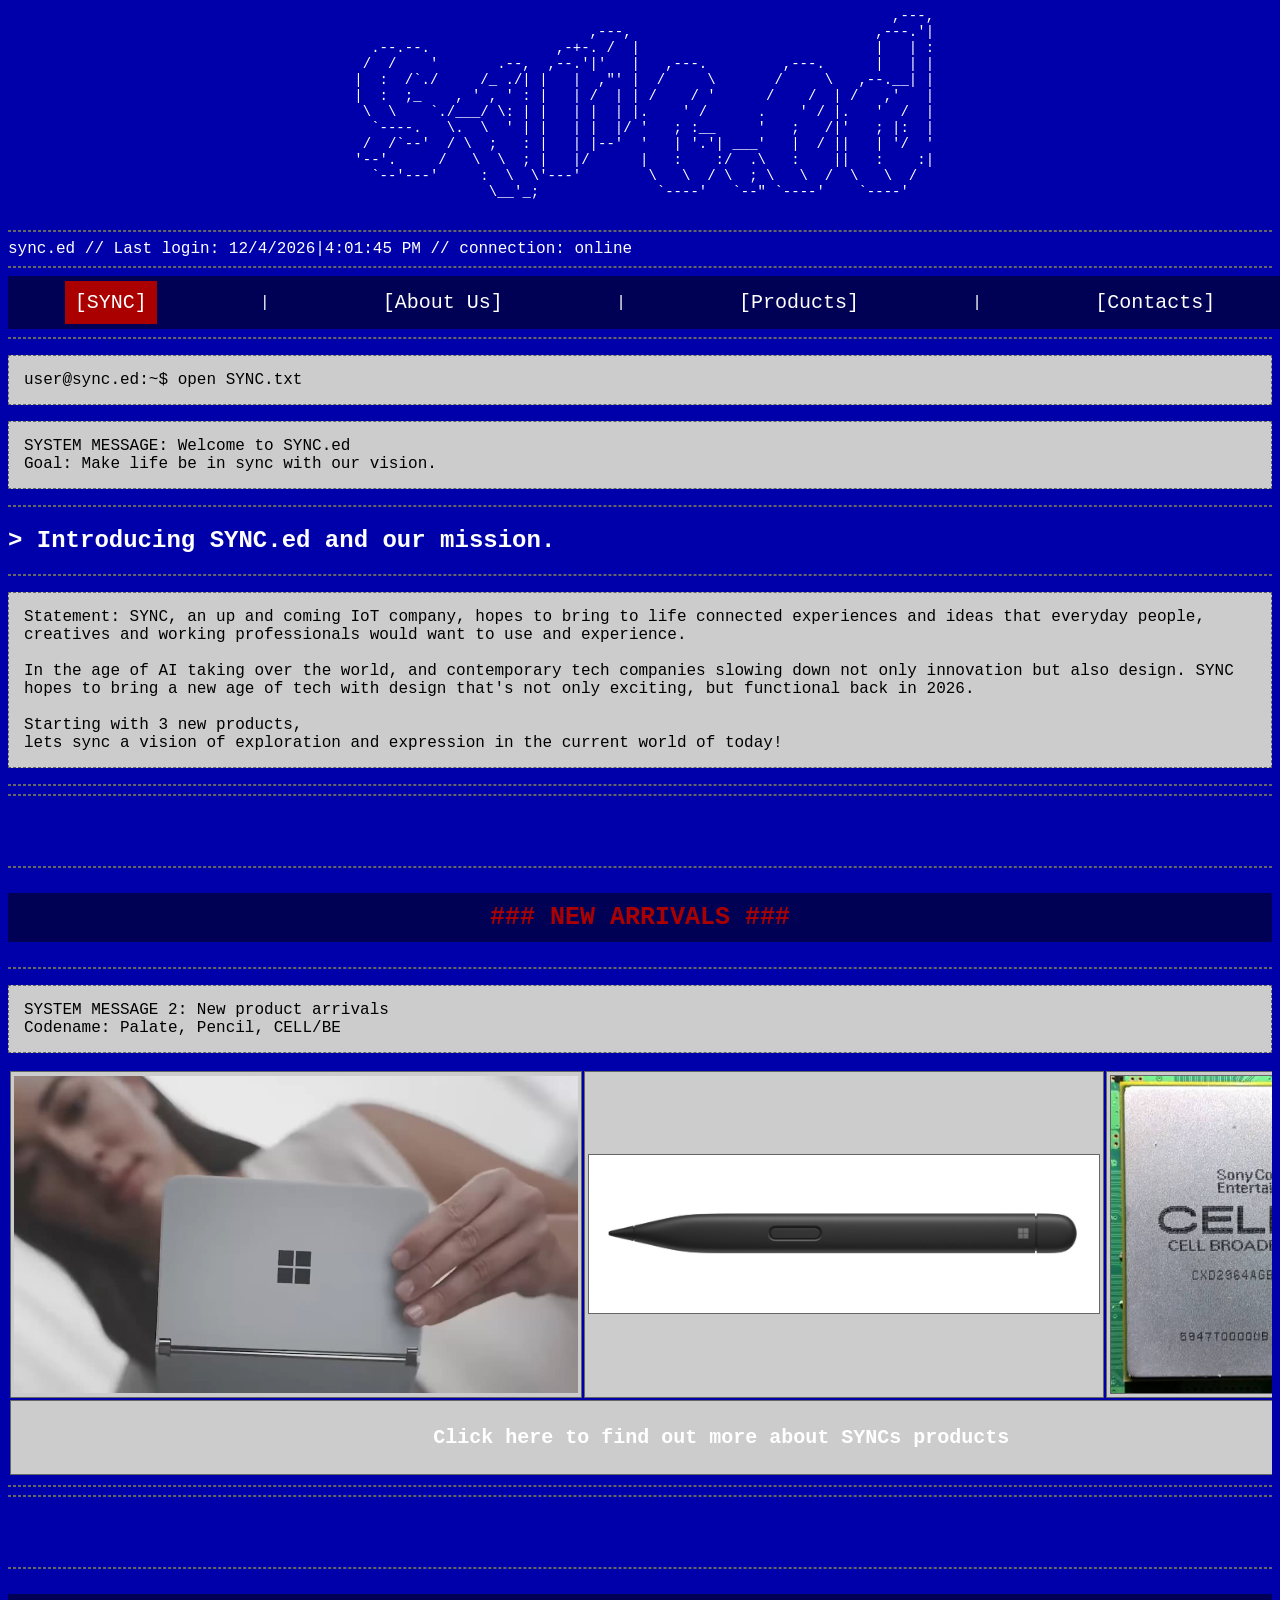
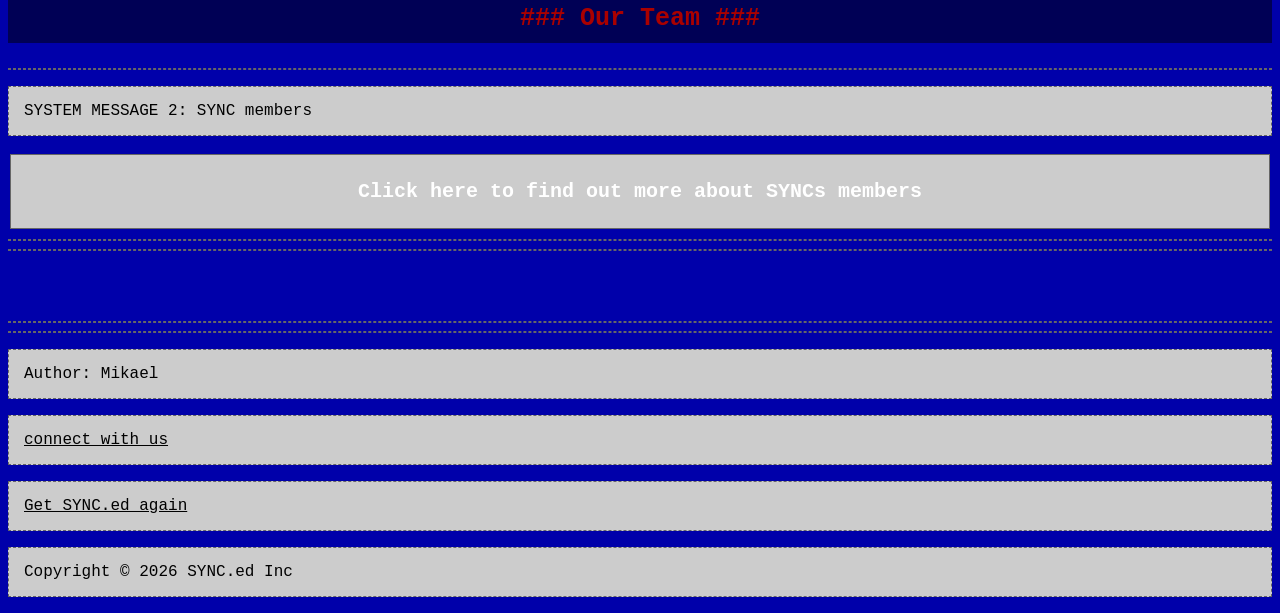
<file: index.html>
<!DOCTYPE>
<html>
    <head>
        <title>sync.ed homepage</title>

        <link rel="stylesheet" href="style.css">

        <meta name="viewport" content="width=device-width,initial-scale=0.50">
    </head>

    <body>
        <header>
            <pre>
                                                                 ,---,
                             ,---,                             ,---.'|
   .--.--.               ,-+-. /  |                            |   | :
  /  /    '       .--,  ,--.'|'   |   ,---.         ,---.      |   | |
 |  :  /`./     /_ ./| |   |  ,"' |  /     \       /     \   ,--.__| |
 |  :  ;_    , ' , ' : |   | /  | | /    / '      /    /  | /   ,'   |
  \  \    `./___/ \: | |   | |  | |.    ' /      .    ' / |.   '  /  |
   `----.   \.  \  ' | |   | |  |/ '   ; :__     '   ;   /|'   ; |:  |
  /  /`--'  / \  ;   : |   | |--'  '   | '.'| ___'   |  / ||   | '/  '
 '--'.     /   \  \  ; |   |/      |   :    :/  .\   :    ||   :    :|
 `--'---'     :  \  \'---'        \   \  / \  ; \   \  /  \   \  /
              \__'_;              `----'   `--" `----'    `----'
            </pre>
        </header>

        <hr />

        <div id="datetime"></div>

        <hr />
        
        <nav class="navbar">

            <a href="index.html" class="nav-active">[SYNC]</a> |
        
            <a href="aboutus.html" class="nav-link">[About Us]</a> |
        
            <a href="products.html" class="nav-link">[Products]</a> |
        
            <a href="contactus.html" class="nav-link">[Contacts]</a>

        </nav>

        <hr />

        <main>
            <section>

                <article>
                    <p>user@sync.ed:~$ open SYNC.txt</p>
    
                    <p>
                        SYSTEM MESSAGE: Welcome to SYNC.ed
                        <br>
                        Goal: Make life be in sync with our vision.
                    </p>
                </article>
    
                <hr />
    
                <h2>> Introducing SYNC.ed and our mission.</h2>
    
                <hr />
                    
                <article>
                    <p>
                        Statement: SYNC, an up and coming IoT company, hopes to bring to life connected experiences and ideas that everyday people, 
                        creatives and working professionals would want to use and experience. 
                        <br>
                        <br>
                        In the age of AI taking over the world, and contemporary tech companies slowing down not only innovation but also design. 
                        SYNC hopes to bring a new age of tech with design that's not only exciting, but functional back in 2026. 
                        <br>
                        <br>
                        Starting with 3 new products,
                        <br>
                        lets sync a vision of exploration and expression in the current world of today!
                
                    </p>
                
                    <hr />

                    <hr />
                    
                    <br />
                    <br />
                    <br />
    
                </article>
    
                <hr /> 
    
                <article>
                    <h3>### NEW ARRIVALS ###</h3>
                    
                    <hr /> 
    
                    <p>
                        SYSTEM MESSAGE 2: New product arrivals
                        <br>
                        Codename: Palate, Pencil, CELL/BE
                    </p>
    
                    <div class="table-container">
                    
                        <table style="width: 100%; min-width: 600px;">
                            <tr>
                                <th><video height="317px" autoplay loop>
                                        <source src="images/Timeline 2.webm" type="video/webm">
                                    </video></th>
    
                                <th><img src="images/Surface-Slim-Pen-2-1-scaled-466455863.jpg" style="width: 510px;"></th>
    
                                <th><img src="images/images.jpeg" style="width:317px;height:317px;"></th>
    
                            </tr>
    
                            <tr>
                                <th colspan="3">
                                    <br>
                                    <h1 class="h1-hoverable">
                                        <a href="products.html">
                                            Click here to find out more about SYNCs products
                                        </a>
                                    </h1>
                                    <br>
                                </th>
                            </tr>
    
                        </table>
    
                    </div>
                    
                    <hr />

                    <hr />
                    
                    <br />
                    <br />
                    <br />
    
                </article>
    
                <article>
                    <hr />

                    <h3>### Our Team ###</h3>
                    
                    <hr /> 
    
                    <p>
                        SYSTEM MESSAGE 2: SYNC members
                    </p>
    
                    <div class="table-container">
                    
                        <table style="width: 100%; min-width: 600px;">
                            <tr>
                                <th colspan="3">
                                    <br>
                                    <h1 class="h1-hoverable">
                                        <a href="aboutus.html">
                                            Click here to find out more about SYNCs members
                                        </a>
                                    </h1>
                                    <br>
                                </th>
                            </tr>
    
                        </table>
    
                    </div>

                    <hr />

                    <hr />
                    
                    <br />
                    <br />
                    <br />

                </article>
    
            </section>
        </main>

        <hr />

        <hr />

        <footer>
            <p>Author: Mikael</p>
            <p><a href="contactus.html">connect with us</a></p>
            <p><a href="index.html">Get SYNC.ed again</a></p>
            <p>Copyright &copy; 2026 SYNC.ed Inc</p>
        </footer>

        <script>
            const now = new Date();
        
            const date = now.toLocaleDateString();
            const time = now.toLocaleTimeString();
        
            document.getElementById("datetime").innerHTML =
                "sync.ed // Last login: " + date + "|" + time + " // connection: online";
        </script>

    </body>
    
</html>
</file>
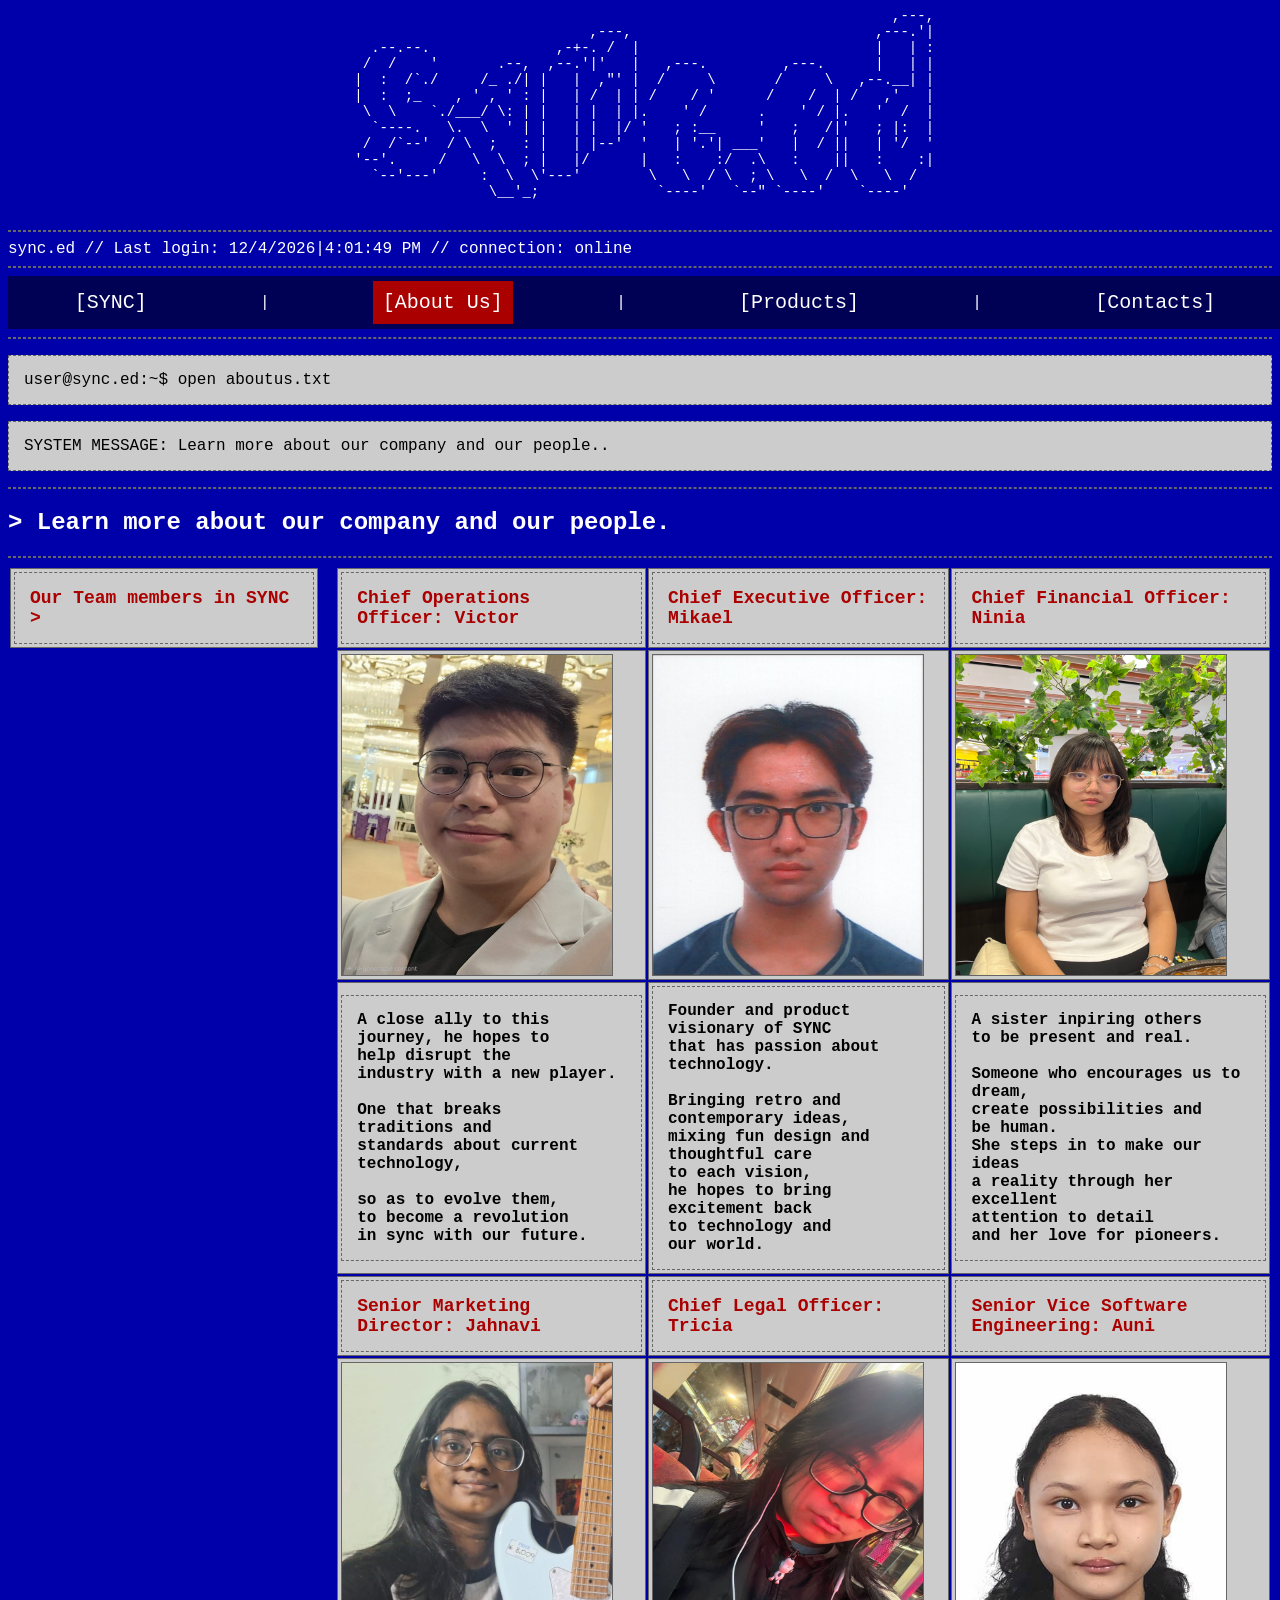
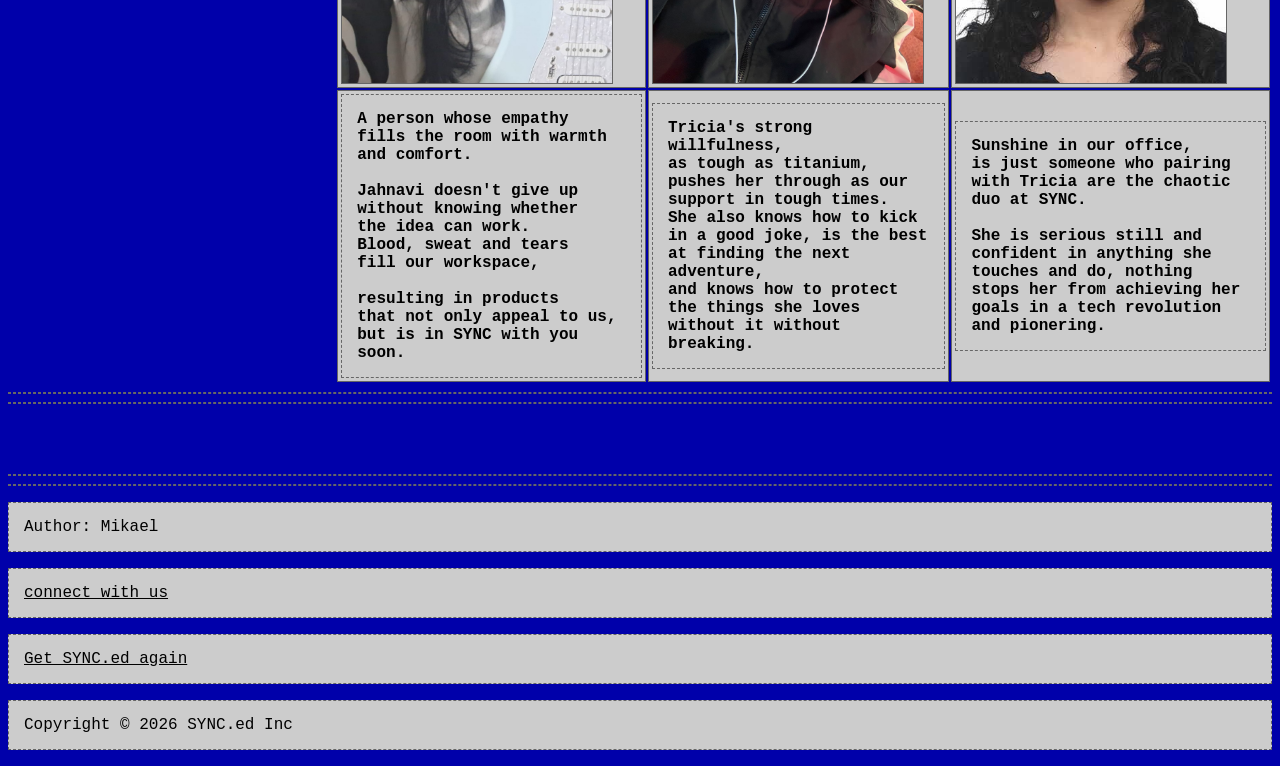
<file: aboutus.html>
<!DOCTYPE>
<html>
    <head>
        <title>sync.ed about us</title>

        <link rel="stylesheet" href="style.css">

        <meta name="viewport" content="width=device-width,initial-scale=0.50">
    </head>

    <body>
        <header>
            <pre>
                                                                 ,---,
                             ,---,                             ,---.'|
   .--.--.               ,-+-. /  |                            |   | :
  /  /    '       .--,  ,--.'|'   |   ,---.         ,---.      |   | |
 |  :  /`./     /_ ./| |   |  ,"' |  /     \       /     \   ,--.__| |
 |  :  ;_    , ' , ' : |   | /  | | /    / '      /    /  | /   ,'   |
  \  \    `./___/ \: | |   | |  | |.    ' /      .    ' / |.   '  /  |
   `----.   \.  \  ' | |   | |  |/ '   ; :__     '   ;   /|'   ; |:  |
  /  /`--'  / \  ;   : |   | |--'  '   | '.'| ___'   |  / ||   | '/  '
 '--'.     /   \  \  ; |   |/      |   :    :/  .\   :    ||   :    :|
 `--'---'     :  \  \'---'        \   \  / \  ; \   \  /  \   \  /
              \__'_;              `----'   `--" `----'    `----'
            </pre>
        </header>

        <hr />

        <div id="datetime"></div>

        <script>
            const now = new Date();
        
            const date = now.toLocaleDateString();
            const time = now.toLocaleTimeString();
        
            document.getElementById("datetime").innerHTML =
                "sync.ed // Last login: " + date + "|" + time + " // connection: online";
        </script>

        <hr />
    
        <nav class="navbar">

            <a href="index.html" class="nav-link">[SYNC]</a> |
        
            <a href="aboutus.html" class="nav-active">[About Us]</a> |
        
            <a href="products.html" class="nav-link">[Products]</a> |
        
            <a href="contactus.html" class="nav-link">[Contacts]</a>

        </nav>
        
        <hr />

        <main>

            <section>
                <article>
                    <p>user@sync.ed:~$ open aboutus.txt</p>
        
                    <p>
                        SYSTEM MESSAGE: Learn more about our company and our people..
                    </p>
                </article>
        
                <hr />
        
                <h2>> Learn more about our company and our people.</h2>
        
                <hr />
        
                <div class="about-layout">
        
                    <aside>
                        <table>
                            <tr>
                                <th>
                                    <h4>Our Team members in SYNC ></h4>
                                </th>
                            </tr>
                        </table>
                    </aside>
        
                    <article>
        
                        <div class="table-container">
                            <table>
    
                                <tr>
                                    <th><h4>Chief Operations Officer: Victor</h4></th>
            
                                    <th><h4>Chief Executive Officer: Mikael</h4></th>
            
                                    <th><h4>Chief Financial Officer: Ninia</h4></th>
                                
                                </tr>
                            
                                <tr>
                                    <td><img src="images/PHOTO-2026-10-26-10-58-45.jpg" style="width:270px;height:320px;"></td>
            
                                    <td><img src="images/a709bb50-7704-4b6d-8755-b4cc9cace6e2.JPG" style="width:270px;height:320px;"></td>
            
                                    <td><img src="images/IMG_8141.JPG" style="width:270px;height:320px;"></td>
                                </tr>
            
                                <tr>
                                    <th><p>
                                        A close ally to this 
                                        <br>
                                        journey, he hopes to
                                        <br>
                                        help disrupt the
                                        <br>
                                        industry with a new player.
                                        <br>
                                        <br>
                                        One that breaks
                                        <br>
                                        traditions and
                                        <br>
                                        standards about current 
                                        <br>
                                        technology,
                                        <br>
                                        <br>
                                        so as to evolve them,
                                        <br>
                                        to become a revolution
                                        <br> 
                                        in sync with our future.
            
            
                                    </p></th>
            
                                    <th><p>
                                        
                                        Founder and product  
                                        <br> 
                                        visionary of SYNC
                                        <br>
                                        that has passion about
                                        <br>
                                        technology.
                                        <br>
                                        <br>
                                        Bringing retro and
                                        <br>
                                        contemporary ideas,
                                        <br>
                                        mixing fun design and
                                        <br>
                                        thoughtful care 
                                        <br>
                                        to each vision, 
                                        <br>
                                        he hopes to bring
                                        <br>
                                        excitement back
                                        <br>
                                        to technology and
                                        <br>
                                        our world.    
                                    </p></th>
            
                                    <th><p>
                                        A sister inpiring others 
                                        <br>
                                        to be present and real.
                                        <br>
                                        <br>
                                        Someone who encourages us to dream, 
                                        <br>
                                        create possibilities and 
                                        <br>
                                        be human.
                                        <br> 
                                        She steps in to make our ideas
                                        <br>
                                        a reality through her excellent
                                        <br>
                                        attention to detail 
                                        <br>
                                        and her love for pioneers.
                                    </p></th>
                                
                                </tr>
        
                                <tr>
                                    <th><h4>Senior Marketing Director: Jahnavi</h4></th>
            
                                    <th><h4>Chief Legal Officer: Tricia</h4></th>
            
                                    <th><h4>Senior Vice Software Engineering: Auni</h4></th>
                                
                                </tr>
                            
                                <tr>
                                    <td><img src="images/9895719e-76cf-4c2b-81dc-5b630fa4d42a.jpeg" style="width:270px;height:320px;"></td>
            
                                    <td><img src="images/d993396f-8a58-475f-95ee-d2e502bef91c.jpeg" style="width:270px;height:320px;"></td>
            
                                    <td><img src="images/2621cd44-a8f4-44c5-8746-1b628bd44281.jpeg" style="width:270px;height:320px;"></td>
                                </tr>
            
                                <tr>
                                    <th><p>
                                        A person whose empathy
                                        <br>
                                        fills the room with warmth
                                        <br>
                                        and comfort.
                                        <br>
                                        <br>
                                        Jahnavi doesn't give up  
                                        <br>
                                        without knowing whether
                                        <br>
                                        the idea can work.
                                        <br>
                                        Blood, sweat and tears
                                        <br>
                                        fill our workspace,
                                        <br>
                                        <br>
                                        resulting in products
                                        <br>
                                        that not only appeal to us,
                                        <br> 
                                        but is in SYNC with you soon.
            
            
                                    </p></th>
            
                                    <th><p>
                                        
                                        Tricia's strong willfulness,  
                                        <br> 
                                        as tough as titanium,
                                        <br>
                                        pushes her through as our
                                        <br>
                                        support in tough times.
                                        <br>
                                        She also knows how to kick
                                        <br>
                                        in a good joke, is the best
                                        <br>
                                        at finding the next adventure,
                                        <br>
                                        and knows how to protect
                                        <br>
                                        the things she loves 
                                        <br>
                                        without it without breaking.
                                        <br>
                                        
                                    </p></th>
            
                                    <th><p>
                                        Sunshine in our office, 
                                        <br>
                                        is just someone who pairing
                                        <br>
                                        with Tricia are the chaotic
                                        <br>
                                        duo at SYNC.
                                        <br>
                                        <br>
                                        She is serious still and 
                                        <br>
                                        confident in anything she
                                        <br> 
                                        touches and do, nothing 
                                        <br>
                                        stops her from achieving her
                                        <br>
                                        goals in a tech revolution
                                        <br>
                                        and pionering.
                                    </p></th>
                                
                                </tr>
            
                            </table>
                        </div>
        
                    </article>
        
                </div>

                <hr />

                <hr />
        
            </section>
        
        </main>

        <br />
        <br />
        <br />

        <hr />

        <hr />

        <footer>
            <p>Author: Mikael</p>
            <p><a href="contactus.html">connect with us</a></p>
            <p><a href="index.html">Get SYNC.ed again</a></p>
            <p>Copyright &copy; 2026 SYNC.ed Inc</p>
        </footer>

    </body>
    
</html>
</file>
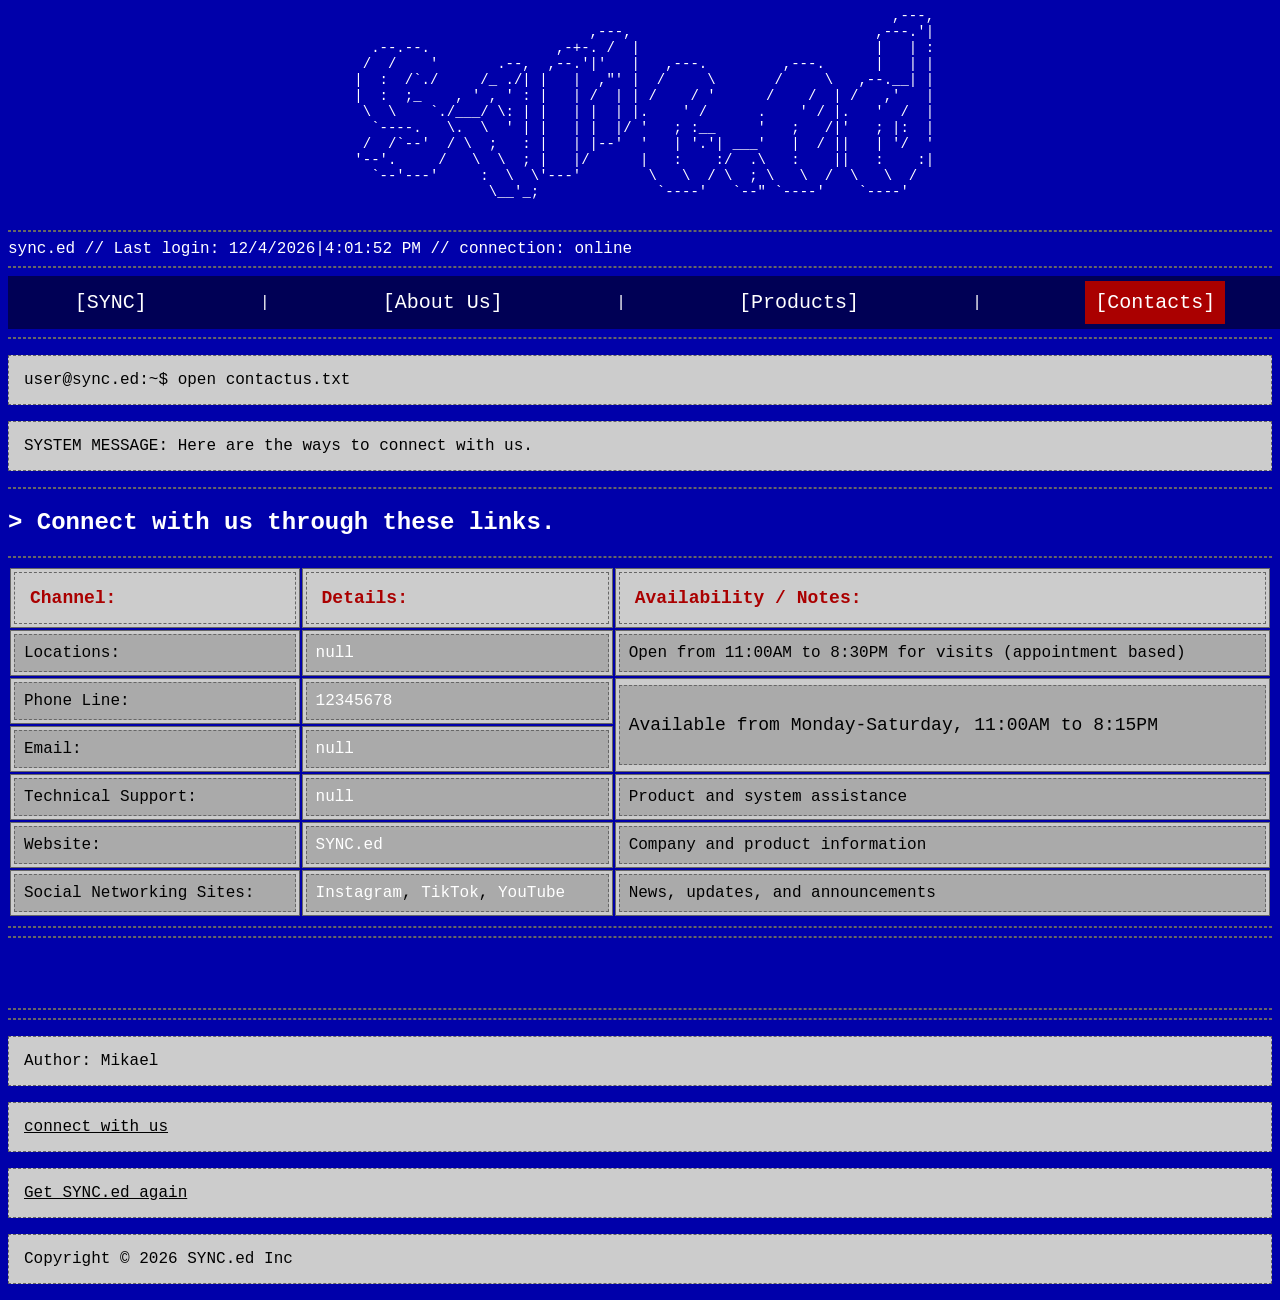
<file: contactus.html>
<!DOCTYPE>
<html>
    <head>
        <title>sync.ed contatc us</title>

        <link rel="stylesheet" href="style.css">

        <meta name="viewport" content="width=device-width,initial-scale=0.50">
    </head>

    <body>
        <header>
            <pre>
                                                                 ,---,
                             ,---,                             ,---.'|
   .--.--.               ,-+-. /  |                            |   | :
  /  /    '       .--,  ,--.'|'   |   ,---.         ,---.      |   | |
 |  :  /`./     /_ ./| |   |  ,"' |  /     \       /     \   ,--.__| |
 |  :  ;_    , ' , ' : |   | /  | | /    / '      /    /  | /   ,'   |
  \  \    `./___/ \: | |   | |  | |.    ' /      .    ' / |.   '  /  |
   `----.   \.  \  ' | |   | |  |/ '   ; :__     '   ;   /|'   ; |:  |
  /  /`--'  / \  ;   : |   | |--'  '   | '.'| ___'   |  / ||   | '/  '
 '--'.     /   \  \  ; |   |/      |   :    :/  .\   :    ||   :    :|
 `--'---'     :  \  \'---'        \   \  / \  ; \   \  /  \   \  /
              \__'_;              `----'   `--" `----'    `----'
            </pre>
        </header>

        <hr />

        <div id="datetime"></div>

        <script>
            const now = new Date();
        
            const date = now.toLocaleDateString();
            const time = now.toLocaleTimeString();
        
            document.getElementById("datetime").innerHTML =
                "sync.ed // Last login: " + date + "|" + time + " // connection: online";
        </script>

        <hr />
    
        <nav class="navbar">

            <a href="index.html" class="nav-link">[SYNC]</a> |
        
            <a href="aboutus.html" class="nav-link">[About Us]</a> |
        
            <a href="products.html" class="nav-link">[Products]</a> |
        
            <a href="contactus.html" class="nav-active">[Contacts]</a>

        </nav>
    
        <hr />

        <main>
            <section>

                <article>
                    <p>user@sync.ed:~$ open contactus.txt</p>
    
                    <p>
                        SYSTEM MESSAGE: Here are the ways to connect with us.
                    </p>
                </article>
    
                <hr />
    
                <h2>> Connect with us through these links.</h2>
    
                <hr />
    
                <div class="table-container">
                    <table style="width: 100%; min-width: 600px;">
                        <tr>
                            <th><h4>Channel:</h4></th>
    
                            <th><h4>Details:</h4></th>
    
                            <th><h4>Availability / Notes:</h4></th>
                        </tr>
                            
                        <tr>
                            <td><p class="darker">Locations:</p></td>
                                
                            <td><p class="darker"><a href="null">null</a></p></td>
                                
                            <td><p class="darker">Open from 11:00AM to 8:30PM for visits (appointment based)</p></td>
                        </tr>
    
                        <tr>
                            <td><p class="darker">Phone Line:</p></td>
                            
                            <td>
                                <p class="darker">
                                    <a href="tel:12345678">12345678</a>
                                </p>
                            </td>
                            
                            <td rowspan="2">
                                <p style="font-size: large;" class="darker">
                                    <br>
                                    Available from Monday-Saturday, 11:00AM to 8:15PM
                                    <br>
                                    <br>
                                </p>
                            </td>
                        </tr>
    
                        <tr>
                            <td><p class="darker">Email:</p></td>
                            
                            <td>
                                <p class="darker">
                                    <a href="mailto:null">
                                        null
                                    </a>
                                </p>
                            </td>
                                
                                
                        </tr>
    
                        <tr>
                            <td><p class="darker">Technical Support:</p></td>
                                
                            <td>
                                <p class="darker">
                                    <a href="null">
                                        null
                                    </a>
                                </p>
                            </td>
    
                            <td><p class="darker">Product and system assistance</p></td>
                        </tr>
    
                        <tr>
                            <td><p class="darker">Website:</p></td>
                            
                            <td><p class="darker"><a href="index.html">SYNC.ed</a></p></td>
    
                            <td><p class="darker">Company and product information</p></td>
                                
                        </tr>
    
                        <tr>
                            <td><p class="darker">Social Networking Sites:</p></td>
                            
                            <td>
                                <p class="darker">
                                    <a href="https://www.instagram.com/cats_got_owo_potato?cplk=MXNwcnBqMHAyNTBscw%3D%3D&utm_source=qr">Instagram</a>,
                                    <a href="https://www.tiktok.com/@potato_got_me_a_cat">TikTok</a>,
                                    <a href="https://youtube.com/@o_o6841?si=OlPDjFo0rlttmbI5">YouTube</a>
                                </p>
                            </td>
    
                            <td><p class="darker">News, updates, and announcements</p></td>
                                
                        </tr>
    
                    </table>
                </div>
    
            </section>
        </main>

        <hr />

        <hr />
        
        <br />
        <br />
        <br />

    
        <hr />

        <hr />

        <footer>
            <p>Author: Mikael</p>
            <p><a href="contactus.html">connect with us</a></p>
            <p><a href="index.html">Get SYNC.ed again</a></p>
            <p>Copyright &copy; 2026 SYNC.ed Inc</p>
        </footer>

    </body>
    
</html>
</file>
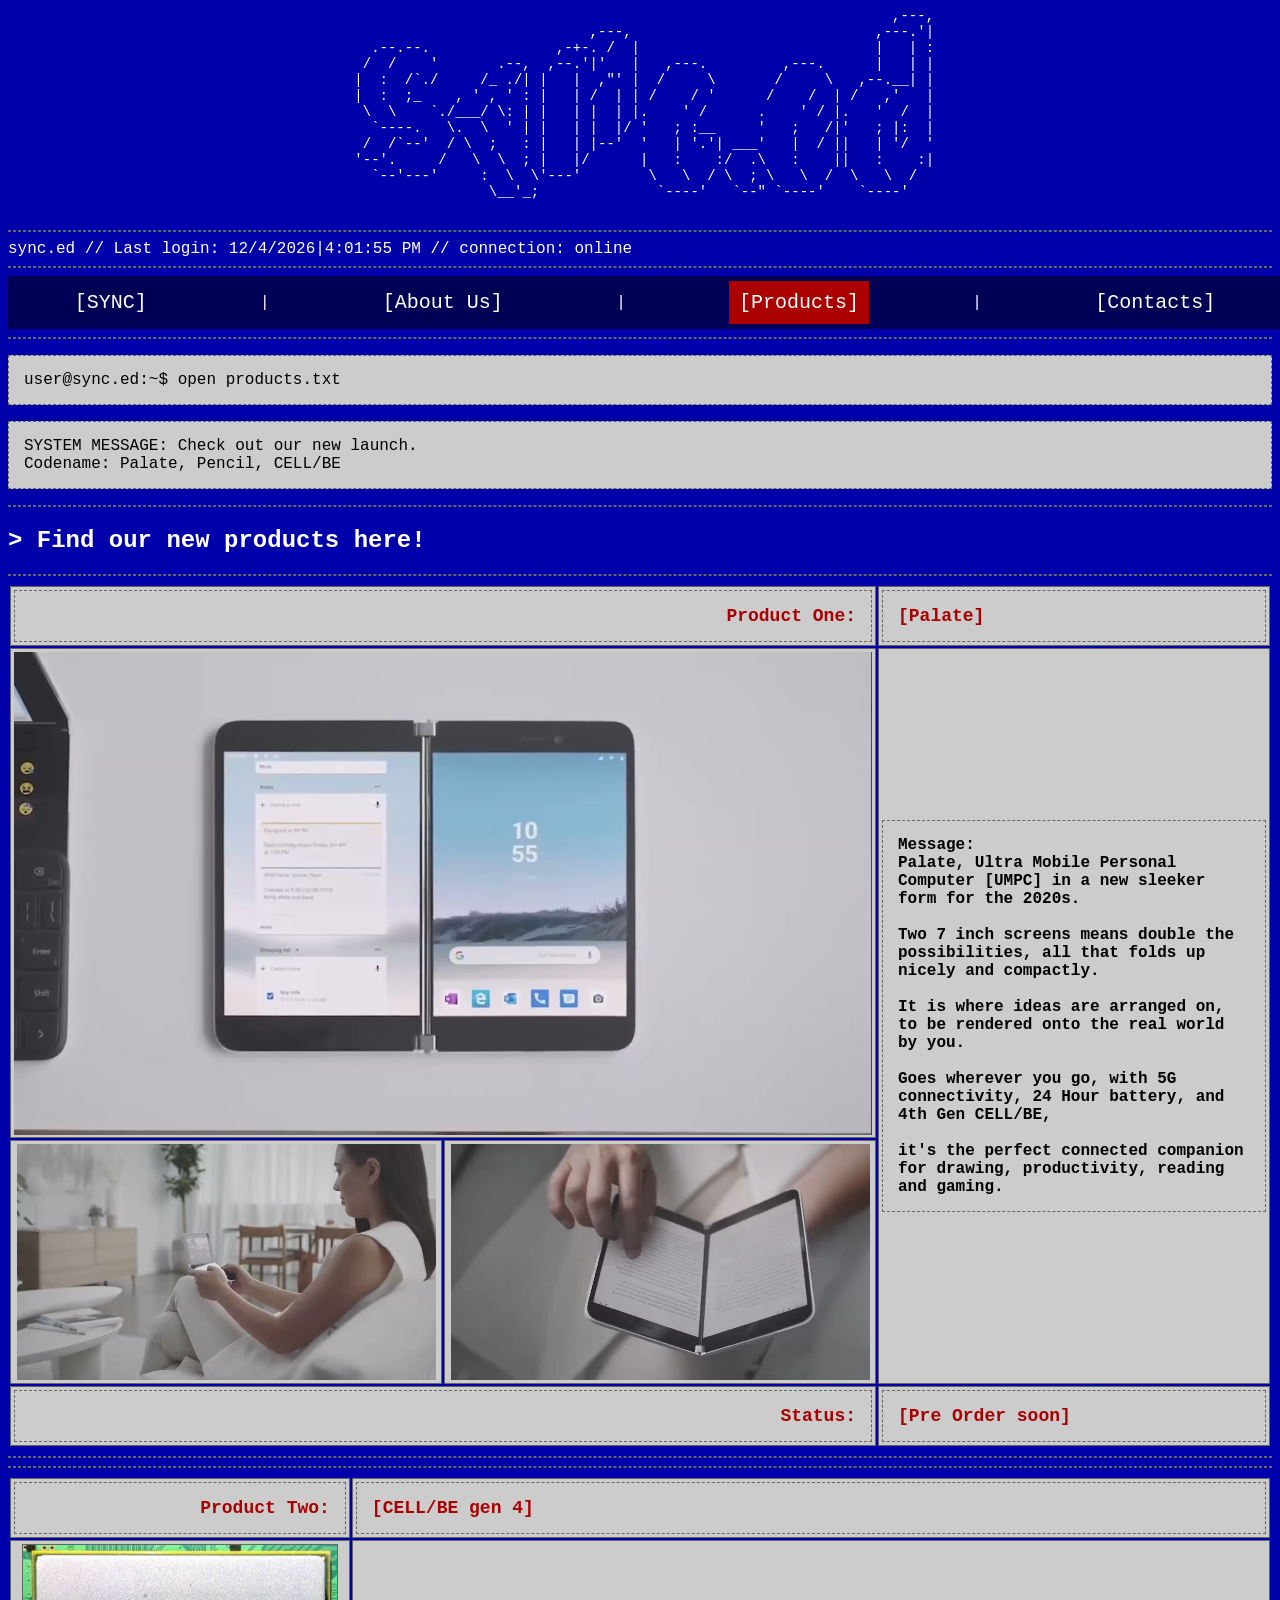
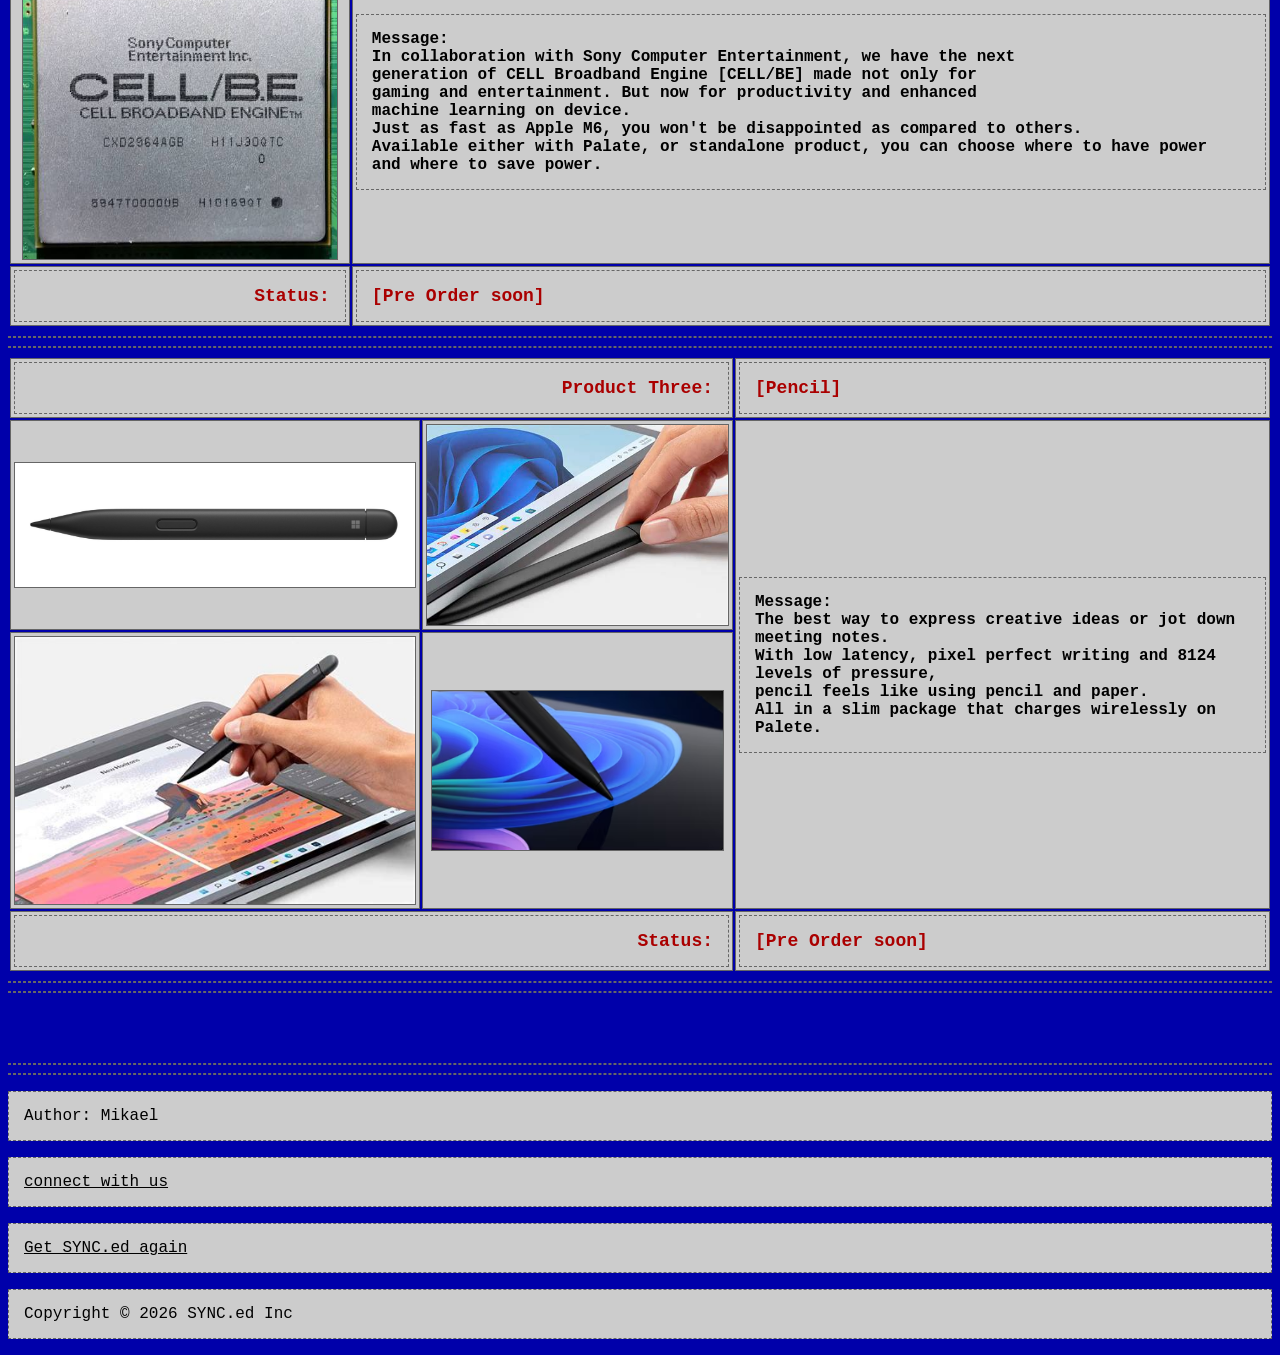
<file: products.html>
<!DOCTYPE>
<html>
    <head>
        <title>sync.ed products</title>

        <link rel="stylesheet" href="style.css">

        <meta name="viewport" content="width=device-width,initial-scale=0.50">
    </head>

    <body>
        <header>
            <pre>
                                                                 ,---,
                             ,---,                             ,---.'|
   .--.--.               ,-+-. /  |                            |   | :
  /  /    '       .--,  ,--.'|'   |   ,---.         ,---.      |   | |
 |  :  /`./     /_ ./| |   |  ,"' |  /     \       /     \   ,--.__| |
 |  :  ;_    , ' , ' : |   | /  | | /    / '      /    /  | /   ,'   |
  \  \    `./___/ \: | |   | |  | |.    ' /      .    ' / |.   '  /  |
   `----.   \.  \  ' | |   | |  |/ '   ; :__     '   ;   /|'   ; |:  |
  /  /`--'  / \  ;   : |   | |--'  '   | '.'| ___'   |  / ||   | '/  '
 '--'.     /   \  \  ; |   |/      |   :    :/  .\   :    ||   :    :|
 `--'---'     :  \  \'---'        \   \  / \  ; \   \  /  \   \  /
              \__'_;              `----'   `--" `----'    `----'
            </pre>
        </header>

        <hr />

        <div id="datetime"></div>

        <script>
            const now = new Date();
        
            const date = now.toLocaleDateString();
            const time = now.toLocaleTimeString();
        
            document.getElementById("datetime").innerHTML =
                "sync.ed // Last login: " + date + "|" + time + " // connection: online";
        </script>

        <hr />
        
        <nav class="navbar">

            <a href="index.html" class="nav-link">[SYNC]</a> |
        
            <a href="aboutus.html" class="nav-link">[About Us]</a> |
        
            <a href="products.html" class="nav-active">[Products]</a> |
        
            <a href="contactus.html" class="nav-link">[Contacts]</a>

        </nav>
        
        <hr />

        <main>
            <section>

                <article>
                    <p>user@sync.ed:~$ open products.txt</p>
    
                    <p>
                        SYSTEM MESSAGE: Check out our new launch.
                        <br>
                        Codename: Palate, Pencil, CELL/BE
                    </p>
                </article>
    
                <hr />
    
                <h2>> Find our new products here!</h2>
    
                <hr />
                    
                <article>
                    <div class="table-container">
    
                        <table style="width:100%">
                            <tr>
                                <th colspan="2"><h4 style="text-align: right;">Product One:</h4></th>
                                <th><h4 style="text-align: left;">[Palate]</h4></th>
                            </tr>
                
                            <tr>
                                <th colspan="2"><video width="858px" autoplay loop>
                                    <source src="images/Timeline 1.webm" type="video/webm">
                                </video></th>
                                <th rowspan="2">
                                    <p>
                                        Message:
                                        <br>
                                        Palate, Ultra Mobile Personal Computer [UMPC] in a new sleeker form for the 2020s. 
                                        <br>
                                        <br>
                                        Two 7 inch screens means double the possibilities, all that folds up nicely and compactly.
                                        <br>
                                        <br>
                                        It is where ideas are arranged on, to be rendered onto the real world by you.
                                        <br>
                                        <br>
                                        Goes wherever you go, with 5G connectivity, 24 Hour battery, and 4th Gen CELL/BE, 
                                        <br>
                                        <br>
                                        it's the perfect connected companion for drawing, productivity, reading and gaming.
                                        <br>
    
                                    </p>
                                </th>
                            </tr>
                
                            <tr>
                                <th>
                                    <video width="419px" autoplay loop>
                                        <source src="images/Timeline 4.webm" type="video/webm">
                                    </video>
                                </th>

                                <th>
                                    <video width="419px" autoplay loop>
                                        <source src="images/Timeline 3.webm" type="video/webm">
                                    </video>
                                </th>
                            </tr>
    
                            <tr>
                                <th colspan="2"><h4 style="text-align: right;">Status:</h4></th>
                                <th><h4 style="text-align: left;">[Pre Order soon]</h4></th>
                            </tr>
                
                        </table>
                    </div>
                    
                </article>
    
                <hr />  
                <hr />
    
                <article>
                    <div class="table-container">
    
                        <table style="width:100%">
                            <tr>
                                <th><h4 style="text-align: right;">Product Two:</h4></th>
                                <th><h4 style="text-align: left;">[CELL/BE gen 4]</h4></th>
                            </tr>
                
                            <tr>
                                <th><img src="images/images.jpeg" style="width:314px;height:314px;"></th>
                                <th><p>
                                    Message: 
                                    <br>
                                    In collaboration with Sony Computer Entertainment, we have the next
                                    <br>
                                    generation of CELL Broadband Engine [CELL/BE] made not only for 
                                    <br>
                                    gaming and entertainment. But now for productivity and enhanced
                                    <br>
                                    machine learning on device. 
                                    <br>
                                    Just as fast as Apple M6, you won't be disappointed as compared to others.
                                    <br>
                                    Available either with Palate, or standalone product, you can choose where to have power
                                    <br>
                                    and where to save power.
                                </p></th>
                                
                            </tr>
                
                            <tr>
                                <th><h4 style="text-align: right;">Status:</h4></th>
                                <th><h4 style="text-align: left;">[Pre Order soon]</h4></th>
                            </tr>
                
                        </table>
                    </div>
    
                </article>
    
                <hr />
                <hr />
    
                <article>
                    <div class="table-container">
    
                        <table style="width:100%">
                            <tr>
                                <th colspan="2"><h4 style="text-align: right;">Product Three:</h4></th>
                                <th><h4 style="text-align: left;">[Pencil]</h4></th>
                
                            </tr>
                
                            <tr>
                                <th><img src="images/Surface-Slim-Pen-2-1-scaled-466455863.jpg" style="width:400px;"></th>
                                <th><img src="images/OIP-4203296012.jpg" style="width:301px;height:200px;"></th>
                
                                <th rowspan="2"><p>
                                Message: 
                                    <br>
                                    The best way to express creative ideas or jot down meeting notes.
                                    <br>
                                    With low latency, pixel perfect writing and 8124 levels of pressure,
                                    <br>
                                    pencil feels like using pencil and paper.
                                    <br>
                                    All in a slim package that charges wirelessly on Palete.
                                </p></th>
                            </tr>
                
                            <tr>
                                <th><img src="images/OIP-10962814.jpg" style="width:400px;height:267px;"></th>
                                <th><img src="images/Content-Card-Surface-Pro-12-inch-1Ed-Front-Right-Closeup-Slim-Pen copy.png" style="width:291px;height:159px;"></th>
                            </tr>
    
                            <tr>
                                <th colspan="2"><h4 style="text-align: right;">Status:</h4></th>
                                <th><h4 style="text-align: left;">[Pre Order soon]</h4></th>
                            </tr>
                
                        </table>
                    </div>
    
                </article>

                <hr />
                <hr />

                <br />
                <br />
                <br />
    
            </section>
        </main>

        <hr />

        <hr />

        <footer>
            <p>Author: Mikael</p>
            <p><a href="contactus.html">connect with us</a></p>
            <p><a href="index.html">Get SYNC.ed again</a></p>
            <p>Copyright &copy; 2026 SYNC.ed Inc</p>
        </footer>

    </body>
    
</html>
</file>
<file: style.css>
/* ASCII TERMINAL THEME */

body {
    background-color: #0000aa;
    color: #ffffff;
    font-family: "Courier New", Courier, monospace;
}

/* Navigation bar using navigation */

.navbar {
    display: flex;
    align-items: center;
    justify-content: space-around;

    width: 100%;
    background-color: #000055;
    padding: 5px;
}

.nav-link {
    color: #ffffff;
    text-decoration: none;
    font-family: "Courier New", Courier, monospace;
    font-size: 20px;
    padding: 10px;
    margin: 0px;
}

.nav-link:hover {
    color: #ffffff;
    background-color: #aa0000;

    box-shadow: 0 0 5px #ff0000,
                0 0 15px #ff0000,
                0 0 30px #aa0000;
}

.nav-active {
    background-color: #aa0000;
    color: #ffffff;
    text-decoration: none;
    font-family: "Courier New", Courier, monospace;
    font-size: 20px;
    padding: 10px;
    margin: 0px;
}

/* Headings */

h1 {
    color: #aa0000;
    font-family: "Courier New", Courier, monospace;
    font-size: 20px;
    padding-top: 4px;
    padding-bottom: 4px;
    margin: 0px;
}

h2 {
    color: #ffffff;
    font-family: "Courier New", Courier, monospace;
}

h3 {
    color: #aa0000;
    background-color: #000055;
    font-family: "Courier New", Courier, monospace;
    text-align: center;
    font-size: 25px;
    padding: 10px;
}

h4 {
    border: 1px dashed #666666;
    padding: 15px;
    text-align: left;
    background-color: #cccccc;
    color: #aa0000;
    font-family: "Courier New", Courier, monospace;
    font-size: large;
    margin: 0%;
}

/* Paragraphs */

p {
    border: 1px dashed #666666;
    padding: 15px;
    text-align: left;
    background-color: #cccccc;
    color: #000000;
    font-family: "Courier New", Courier, monospace;
}

.darker {
    border: 1px dashed #666666;
    padding: 9px;
    margin: 0px;
    text-align: left;
    background-color: #aaaaaa;
    color: #000000;
    font-family: "Courier New", Courier, monospace;
}

/* Tables */

table {
    width: 100%;
    border-spacing: 2px;
}

.table-container {
    overflow-x: auto;
    width: 100%;
}

.about-layout {
    display: flex;
    align-items: flex-start;
    gap: 15px;
}

.about-layout aside {
    width: 25%;
}

.about-layout article {
    width: 75%;
}
/* Table Cells */

tr a, td a, th a {
    color: #ffffff;
    text-decoration: none;
    font-family: "Courier New", Courier, monospace;
    margin: 0px;
}

th, td {
    border: 1px solid #666666;
    padding: 3px;
    background-color: #cccccc;
}

tr {
    background-color: #cccccc;
}

/* Images */

img {
    border: 1px solid #666666;
}

/* Horizontal line */

hr {
    border: 1px dashed #666666;
}

/* Email hyperlink */

a {
    color: #000000;
    font-family: "Courier New", Courier, monospace;
}

a:hover {
    background-color: #aa0000;
    color: #ffffff;
    box-shadow: 0 0 5px #ff0000, 0 0 15px #ff0000, 0 0 30px #aa0000;
}

a:hover::before {
    content: ">";
    margin-right: 8px;
    display: inline-block;
}

/* ASCII terminal logo */

pre {
    color: #ffffff;
    font-family: "Courier New", monospace;
    font-size: 14px;
    text-align: center;
}

/* miscellanious code */

#datetime {
    color: #ffffff;
    font-family: "Courier New", Courier, monospace;
    
}
</file>
